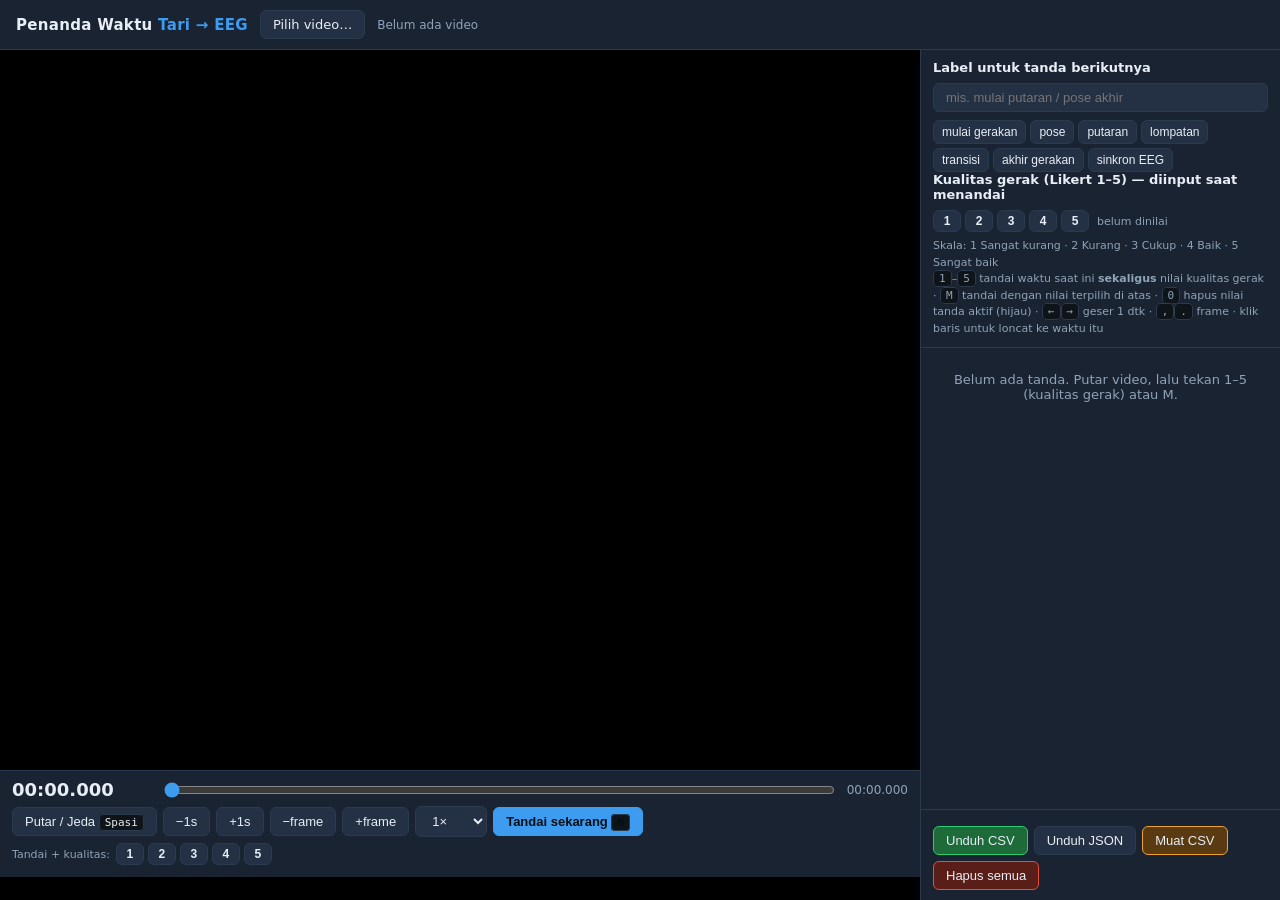
<file: tools/penanda-waktu-tari.html>
<!DOCTYPE html>
<html lang="id">
<head>
  <meta charset="UTF-8" />
  <meta name="viewport" content="width=device-width, initial-scale=1" />
  <title>Penanda Waktu Tari → EEG</title>
  <style>
    :root {
      --bg: #0f1419;
      --panel: #1a2332;
      --border: #2a3a4f;
      --text: #e8eef6;
      --muted: #8fa3b8;
      --accent: #3d9cf0;
      --accent2: #2ecc71;
      --warn: #f0a030;
      --danger: #e74c3c;
    }
    * { box-sizing: border-box; }
    body {
      margin: 0;
      font-family: "Segoe UI", system-ui, sans-serif;
      background: var(--bg);
      color: var(--text);
      height: 100vh;
      display: flex;
      flex-direction: column;
    }
    header {
      padding: 10px 16px;
      background: var(--panel);
      border-bottom: 1px solid var(--border);
      display: flex;
      align-items: center;
      gap: 12px;
      flex-wrap: wrap;
    }
    header h1 {
      font-size: 15px;
      font-weight: 600;
      margin: 0;
      letter-spacing: 0.02em;
    }
    header h1 span { color: var(--accent); }
    .file-btn {
      position: relative;
      overflow: hidden;
    }
    .file-btn input { position: absolute; inset: 0; opacity: 0; cursor: pointer; }
    button, .file-btn, select, input[type="text"] {
      background: #243044;
      color: var(--text);
      border: 1px solid var(--border);
      border-radius: 6px;
      padding: 6px 12px;
      font-size: 13px;
      cursor: pointer;
    }
    button:hover, .file-btn:hover { border-color: var(--accent); }
    button.primary { background: var(--accent); border-color: var(--accent); color: #061018; font-weight: 600; }
    button.good { background: #1e6b3a; border-color: #2ecc71; }
    button.warn { background: #5a3a10; border-color: var(--warn); }
    button.danger { background: #5a1e18; border-color: var(--danger); }
    .meta { color: var(--muted); font-size: 12px; }
    main {
      flex: 1;
      display: grid;
      grid-template-columns: 1fr 360px;
      min-height: 0;
    }
    .player-wrap {
      display: flex;
      flex-direction: column;
      min-width: 0;
      background: #000;
    }
    video {
      width: 100%;
      flex: 1;
      max-height: calc(100vh - 180px);
      background: #000;
      outline: none;
    }
    .controls {
      padding: 8px 12px 12px;
      background: var(--panel);
      border-top: 1px solid var(--border);
    }
    .time-row {
      display: flex;
      align-items: center;
      gap: 10px;
      margin-bottom: 6px;
    }
    #clock {
      font-variant-numeric: tabular-nums;
      font-size: 18px;
      font-weight: 600;
      min-width: 140px;
    }
    input[type="range"] { flex: 1; accent-color: var(--accent); }
    .btn-row { display: flex; flex-wrap: wrap; gap: 6px; align-items: center; }
    .speed { width: 72px; }
    aside {
      border-left: 1px solid var(--border);
      background: var(--panel);
      display: flex;
      flex-direction: column;
      min-height: 0;
    }
    .aside-head {
      padding: 10px 12px;
      border-bottom: 1px solid var(--border);
    }
    .aside-head h2 { margin: 0 0 8px; font-size: 13px; font-weight: 600; }
    .label-row { display: flex; gap: 6px; }
    .label-row input { flex: 1; }
    .presets { display: flex; flex-wrap: wrap; gap: 4px; margin-top: 8px; }
    .presets button { padding: 4px 8px; font-size: 12px; }
    .list {
      flex: 1;
      overflow: auto;
      padding: 8px;
    }
    .mark {
      display: grid;
      grid-template-columns: 88px 1fr auto;
      gap: 6px;
      align-items: center;
      padding: 6px 8px;
      border: 1px solid var(--border);
      border-radius: 6px;
      margin-bottom: 6px;
      font-size: 13px;
      cursor: pointer;
    }
    .mark:hover { border-color: var(--accent); }
    .mark .t {
      font-variant-numeric: tabular-nums;
      color: var(--accent);
      font-weight: 600;
    }
    .mark input {
      width: 100%;
      padding: 4px 6px;
    }
    .mark .del { padding: 2px 8px; font-size: 12px; }
    .mark.active { border-color: var(--accent2); }
    .likert {
      display: flex;
      align-items: center;
      gap: 4px;
      flex-wrap: wrap;
    }
    .mark .likert { grid-column: 1 / -1; }
    .likert .lk-title { font-size: 11px; color: var(--muted); margin-right: 2px; }
    .likert button {
      width: 28px;
      padding: 3px 0;
      font-size: 12px;
      font-weight: 600;
      text-align: center;
    }
    .likert button.on { color: #061018; }
    .likert button.on[data-v="1"] { background: #e74c3c; border-color: #e74c3c; }
    .likert button.on[data-v="2"] { background: #f0a030; border-color: #f0a030; }
    .likert button.on[data-v="3"] { background: #f1c40f; border-color: #f1c40f; }
    .likert button.on[data-v="4"] { background: #8bd346; border-color: #8bd346; }
    .likert button.on[data-v="5"] { background: #2ecc71; border-color: #2ecc71; }
    .likert .lk-desc { font-size: 11px; color: var(--muted); margin-left: 4px; }
    .likert-head { margin-top: 10px; }
    .summary { font-size: 12px; color: var(--muted); width: 100%; }
    .empty { color: var(--muted); font-size: 13px; padding: 16px; text-align: center; }
    .aside-foot {
      padding: 10px 12px;
      border-top: 1px solid var(--border);
      display: flex;
      flex-wrap: wrap;
      gap: 6px;
    }
    kbd {
      background: #0f1419;
      border: 1px solid var(--border);
      border-radius: 4px;
      padding: 1px 5px;
      font-size: 11px;
    }
    .help { font-size: 11px; color: var(--muted); line-height: 1.5; margin-top: 6px; }
    @media (max-width: 860px) {
      main { grid-template-columns: 1fr; grid-template-rows: auto 1fr; }
      aside { border-left: none; border-top: 1px solid var(--border); max-height: 40vh; }
    }
  </style>
</head>
<body>
  <header>
    <h1>Penanda Waktu <span>Tari → EEG</span></h1>
    <label class="file-btn">
      Pilih video…
      <input type="file" id="file" accept="video/*" />
    </label>
    <span class="meta" id="filename">Belum ada video</span>
    <span class="meta" id="duration"></span>
  </header>
  <main>
    <div class="player-wrap">
      <video id="vid" playsinline></video>
      <div class="controls">
        <div class="time-row">
          <span id="clock">00:00.000</span>
          <input type="range" id="seek" min="0" max="0" step="0.001" value="0" />
          <span class="meta" id="durLabel">00:00.000</span>
        </div>
        <div class="btn-row">
          <button id="btnPlay">Putar / Jeda <kbd>Spasi</kbd></button>
          <button id="btnBack">−1s</button>
          <button id="btnFwd">+1s</button>
          <button id="btnFrameB">−frame</button>
          <button id="btnFrameF">+frame</button>
          <select id="speed" class="speed" title="Kecepatan">
            <option value="0.25">0.25×</option>
            <option value="0.5">0.5×</option>
            <option value="0.75">0.75×</option>
            <option value="1" selected>1×</option>
            <option value="1.25">1.25×</option>
            <option value="1.5">1.5×</option>
          </select>
          <button class="primary" id="btnMark">Tandai sekarang <kbd>M</kbd></button>
          <span class="likert" id="quickScore" title="Tandai sekarang + kualitas gerak"><span class="lk-title">Tandai + kualitas:</span><button data-v="1">1</button><button data-v="2">2</button><button data-v="3">3</button><button data-v="4">4</button><button data-v="5">5</button></span>
        </div>
      </div>
    </div>
    <aside>
      <div class="aside-head">
        <h2>Label untuk tanda berikutnya</h2>
        <div class="label-row">
          <input type="text" id="nextLabel" placeholder="mis. mulai putaran / pose akhir" />
        </div>
        <div class="presets">
          <button data-l="mulai gerakan">mulai gerakan</button>
          <button data-l="pose">pose</button>
          <button data-l="putaran">putaran</button>
          <button data-l="lompatan">lompatan</button>
          <button data-l="transisi">transisi</button>
          <button data-l="akhir gerakan">akhir gerakan</button>
          <button data-l="sinkron EEG">sinkron EEG</button>
        </div>
        <h2 class="likert-head">Kualitas gerak (Likert 1–5) — diinput saat menandai</h2>
        <div class="likert" id="nextScore">
          <button data-v="1" title="1 – Sangat kurang">1</button>
          <button data-v="2" title="2 – Kurang">2</button>
          <button data-v="3" title="3 – Cukup">3</button>
          <button data-v="4" title="4 – Baik">4</button>
          <button data-v="5" title="5 – Sangat baik">5</button>
          <span class="lk-desc" id="nextScoreDesc">belum dinilai</span>
        </div>
        <div class="help">
          Skala: 1 Sangat kurang · 2 Kurang · 3 Cukup · 4 Baik · 5 Sangat baik<br />
          <kbd>1</kbd>–<kbd>5</kbd> tandai waktu saat ini <b>sekaligus</b> nilai kualitas gerak ·
          <kbd>M</kbd> tandai dengan nilai terpilih di atas ·
          <kbd>0</kbd> hapus nilai tanda aktif (hijau) ·
          <kbd>←</kbd><kbd>→</kbd> geser 1 dtk ·
          <kbd>,</kbd><kbd>.</kbd> frame ·
          klik baris untuk loncat ke waktu itu
        </div>
      </div>
      <div class="list" id="list">
        <div class="empty" id="empty">Belum ada tanda. Putar video, lalu tekan 1–5 (kualitas gerak) atau M.</div>
      </div>
      <div class="aside-foot">
        <div class="summary" id="summary"></div>
        <button class="good" id="btnCsv">Unduh CSV</button>
        <button id="btnJson">Unduh JSON</button>
        <button class="warn" id="btnLoad">Muat CSV</button>
        <button class="danger" id="btnClear">Hapus semua</button>
        <input type="file" id="csvIn" accept=".csv,text/csv" hidden />
      </div>
    </aside>
  </main>

<script>
(() => {
  const vid = document.getElementById("vid");
  const file = document.getElementById("file");
  const seek = document.getElementById("seek");
  const clock = document.getElementById("clock");
  const durLabel = document.getElementById("durLabel");
  const durationEl = document.getElementById("duration");
  const filenameEl = document.getElementById("filename");
  const listEl = document.getElementById("list");
  const emptyEl = document.getElementById("empty");
  const nextLabel = document.getElementById("nextLabel");
  const speed = document.getElementById("speed");

  const nextScoreEl = document.getElementById("nextScore");
  const nextScoreDesc = document.getElementById("nextScoreDesc");
  const summaryEl = document.getElementById("summary");

  let marks = []; // {id, t, label, score}  score: 1–5 atau null
  let videoName = "";
  let nextScore = null;
  let activeId = null; // tanda yang menerima nilai dari tombol 1–5
  const FPS_FALLBACK = 30;
  const LIKERT = { 1: "Sangat kurang", 2: "Kurang", 3: "Cukup", 4: "Baik", 5: "Sangat baik" };

  function scoreText(s) { return s ? `${s} – ${LIKERT[s]}` : "belum dinilai"; }

  function parseScore(v) {
    const n = parseInt(v, 10);
    return n >= 1 && n <= 5 ? n : null;
  }

  function renderNextScore() {
    nextScoreEl.querySelectorAll("button").forEach(b => b.classList.toggle("on", +b.dataset.v === nextScore));
    nextScoreDesc.textContent = scoreText(nextScore);
  }

  nextScoreEl.querySelectorAll("button").forEach(b => {
    b.onclick = () => {
      const v = +b.dataset.v;
      nextScore = nextScore === v ? null : v; // klik ulang untuk membatalkan
      renderNextScore();
    };
  });

  document.querySelectorAll("#quickScore button").forEach(b => {
    b.onclick = () => addMark(vid.currentTime, nextLabel.value, +b.dataset.v);
  });

  function setScore(id, v) {
    const m = marks.find(x => x.id === id);
    if (!m) return;
    m.score = v;
    render();
  }

  function fmt(t) {
    if (!isFinite(t) || t < 0) t = 0;
    const ms = Math.round((t % 1) * 1000);
    const s = Math.floor(t) % 60;
    const m = Math.floor(t / 60) % 60;
    const h = Math.floor(t / 3600);
    const core = `${String(m).padStart(2,"0")}:${String(s).padStart(2,"0")}.${String(ms).padStart(3,"0")}`;
    return h > 0 ? `${h}:${core}` : core;
  }

  function parseTime(str) {
    const p = String(str).trim().split(":");
    if (p.length === 3) return (+p[0])*3600 + (+p[1])*60 + parseFloat(p[2]);
    if (p.length === 2) return (+p[0])*60 + parseFloat(p[1]);
    return parseFloat(str) || 0;
  }

  let dragging = false;   // slider sedang digeser pengguna
  let fixingDuration = false;

  // Durasi yang bisa dipakai: duration jika valid, jika tidak ujung rentang seekable.
  function knownDuration() {
    if (isFinite(vid.duration) && vid.duration > 0) return vid.duration;
    const s = vid.seekable;
    if (s && s.length && isFinite(s.end(s.length - 1))) return s.end(s.length - 1);
    return 0;
  }

  function updateDuration() {
    const d = knownDuration();
    seek.max = d > 0 ? d : Math.max(1, vid.currentTime || 0);
    durLabel.textContent = fmt(d);
    durationEl.textContent = d > 0 ? "Durasi " + fmt(d) : "";
  }

  function tick() {
    clock.textContent = fmt(vid.currentTime || 0);
    if (!knownDuration() && vid.currentTime > +seek.max) seek.max = vid.currentTime;
    if (!dragging) seek.value = vid.currentTime || 0;
  }

  vid.addEventListener("timeupdate", tick);
  vid.addEventListener("seeked", tick);
  requestAnimationFrame(function loop() { tick(); requestAnimationFrame(loop); });

  vid.addEventListener("loadedmetadata", () => {
    updateDuration();
    // Sebagian file (mis. .webm hasil rekaman) tidak menyimpan durasi → duration = Infinity.
    // Loncat jauh ke akhir memaksa browser menghitung durasinya, lalu kembali ke awal.
    if (!isFinite(vid.duration)) {
      fixingDuration = true;
      vid.currentTime = 1e101;
    }
  });
  vid.addEventListener("durationchange", () => {
    updateDuration();
    if (fixingDuration && isFinite(vid.duration)) {
      fixingDuration = false;
      vid.currentTime = 0;
    }
  });

  file.addEventListener("change", () => {
    const f = file.files[0];
    if (!f) return;
    videoName = f.name;
    filenameEl.textContent = f.name;
    fixingDuration = false;
    dragging = false;
    const url = URL.createObjectURL(f);
    vid.src = url;
    vid.play().catch(() => {});
  });

  // Tandai saat slider digeser agar tick() tidak menimpa posisinya (":active" tidak andal di Safari/layar sentuh).
  seek.addEventListener("pointerdown", () => { dragging = true; });
  window.addEventListener("pointerup", () => { dragging = false; });
  window.addEventListener("pointercancel", () => { dragging = false; });
  seek.addEventListener("input", () => {
    vid.currentTime = +seek.value;
    clock.textContent = fmt(+seek.value);
  });
  seek.addEventListener("change", () => { vid.currentTime = +seek.value; dragging = false; });
  speed.addEventListener("change", () => { vid.playbackRate = +speed.value; });

  document.getElementById("btnPlay").onclick = () => vid.paused ? vid.play() : vid.pause();
  document.getElementById("btnBack").onclick = () => { vid.currentTime = Math.max(0, vid.currentTime - 1); };
  document.getElementById("btnFwd").onclick = () => { vid.currentTime = Math.min(knownDuration() || Infinity, vid.currentTime + 1); };
  document.getElementById("btnFrameB").onclick = () => { vid.pause(); vid.currentTime = Math.max(0, vid.currentTime - 1/FPS_FALLBACK); };
  document.getElementById("btnFrameF").onclick = () => { vid.pause(); vid.currentTime = vid.currentTime + 1/FPS_FALLBACK; };

  document.querySelectorAll(".presets button").forEach(b => {
    b.onclick = () => { nextLabel.value = b.dataset.l; nextLabel.focus(); };
  });

  function addMark(t, label, score = nextScore) {
    const id = crypto.randomUUID ? crypto.randomUUID() : String(Date.now() + Math.random());
    marks.push({ id, t: +t.toFixed(3), label: label || nextLabel.value || "", score });
    marks.sort((a,b) => a.t - b.t);
    activeId = id;
    render();
  }

  document.getElementById("btnMark").onclick = () => addMark(vid.currentTime, nextLabel.value);

  function render() {
    listEl.querySelectorAll(".mark").forEach(n => n.remove());
    emptyEl.style.display = marks.length ? "none" : "block";
    if (!marks.some(m => m.id === activeId)) activeId = marks.length ? marks[marks.length - 1].id : null;
    marks.forEach(m => {
      const row = document.createElement("div");
      row.className = "mark" + (m.id === activeId ? " active" : "");
      const lk = [1,2,3,4,5].map(v =>
        `<button data-v="${v}" class="${m.score === v ? "on" : ""}" title="${v} – ${LIKERT[v]}">${v}</button>`
      ).join("");
      row.innerHTML = `
        <span class="t">${fmt(m.t)}</span>
        <input type="text" value="${m.label.replace(/&/g,"&amp;").replace(/"/g,"&quot;").replace(/</g,"&lt;")}" />
        <button class="del danger">×</button>
        <div class="likert">
          <span class="lk-title">Kualitas gerak</span>${lk}
          <span class="lk-desc">${scoreText(m.score)}</span>
        </div>`;
      row.querySelector("input").addEventListener("change", e => { m.label = e.target.value; });
      row.querySelector("input").addEventListener("focus", () => {
        activeId = m.id;
        listEl.querySelectorAll(".mark").forEach(n => n.classList.remove("active"));
        row.classList.add("active");
      });
      row.querySelectorAll(".likert button").forEach(b => {
        b.onclick = ev => {
          ev.stopPropagation();
          const v = +b.dataset.v;
          activeId = m.id;
          setScore(m.id, m.score === v ? null : v);
        };
      });
      row.querySelector(".del").onclick = ev => {
        ev.stopPropagation();
        marks = marks.filter(x => x.id !== m.id);
        render();
      };
      row.addEventListener("click", ev => {
        if (ev.target.tagName === "INPUT" || ev.target.tagName === "BUTTON") return;
        vid.currentTime = m.t;
        activeId = m.id;
        render();
      });
      listEl.appendChild(row);
    });
    renderSummary();
  }

  function renderSummary() {
    const scored = marks.filter(m => m.score);
    if (!marks.length) { summaryEl.textContent = ""; return; }
    if (!scored.length) { summaryEl.textContent = `${marks.length} tanda · belum ada nilai kualitas gerak`; return; }
    const mean = scored.reduce((s, m) => s + m.score, 0) / scored.length;
    const dist = [1,2,3,4,5].map(v => `${v}:${scored.filter(m => m.score === v).length}`).join(" ");
    summaryEl.textContent =
      `${marks.length} tanda · ${scored.length} dinilai · rata-rata ${mean.toFixed(2)} · sebaran ${dist}`;
  }

  function csvEscape(s) {
    s = String(s ?? "");
    if (/[",\n]/.test(s)) return `"${s.replace(/"/g,'""')}"`;
    return s;
  }

  document.getElementById("btnCsv").onclick = () => {
    const header = "urutan,waktu_detik,waktu_hhmmss,label,kualitas_gerak,kategori_kualitas,nama_video";
    const rows = marks.map((m,i) =>
      [i+1, m.t.toFixed(3), fmt(m.t), csvEscape(m.label),
       m.score ?? "", m.score ? LIKERT[m.score] : "", csvEscape(videoName)].join(",")
    );
    download((videoName || "tanda") + "_timestamps.csv", [header, ...rows].join("\n"));
  };

  document.getElementById("btnJson").onclick = () => {
    const payload = {
      video: videoName,
      duration_s: vid.duration || null,
      movement_quality_scale: { type: "likert", min: 1, max: 5, labels: LIKERT },
      marks: marks.map(m => ({
        time_s: m.t, time_fmt: fmt(m.t), label: m.label,
        movement_quality: m.score ?? null,
        movement_quality_label: m.score ? LIKERT[m.score] : null
      }))
    };
    download((videoName || "tanda") + "_timestamps.json", JSON.stringify(payload, null, 2));
  };

  function download(name, text) {
    const blob = new Blob([text], { type: "text/plain;charset=utf-8" });
    const a = document.createElement("a");
    a.href = URL.createObjectURL(blob);
    a.download = name;
    a.click();
  }

  document.getElementById("btnClear").onclick = () => {
    if (marks.length && confirm("Hapus semua tanda?")) { marks = []; render(); }
  };

  document.getElementById("btnLoad").onclick = () => document.getElementById("csvIn").click();
  document.getElementById("csvIn").addEventListener("change", e => {
    const f = e.target.files[0];
    if (!f) return;
    const reader = new FileReader();
    reader.onload = () => {
      const lines = String(reader.result).split(/\r?\n/).filter(Boolean);
      if (!lines.length) return;
      const hasHeader = lines[0].toLowerCase().includes("waktu");
      const head = hasHeader ? parseCsvLine(lines[0]).map(h => h.trim().toLowerCase()) : [];
      // cari kolom berdasarkan nama; fallback ke urutan lama (tanpa kualitas_gerak)
      const col = (name, fallback) => { const k = head.indexOf(name); return k >= 0 ? k : fallback; };
      const cT = col("waktu_detik", 1), cL = col("label", 3), cS = col("kualitas_gerak", col("nilai_gerak", -1));
      const loaded = [];
      for (let i = hasHeader ? 1 : 0; i < lines.length; i++) {
        const cols = parseCsvLine(lines[i]);
        const t = parseFloat(cols[cT]);
        if (!isFinite(t)) continue;
        loaded.push({
          id: "load-" + i,
          t: +t.toFixed(3),
          label: cols[cL] || "",
          score: cS >= 0 ? parseScore(cols[cS]) : null
        });
      }
      marks = loaded.sort((a,b) => a.t - b.t);
      render();
    };
    reader.readAsText(f);
    e.target.value = "";
  });

  function parseCsvLine(line) {
    const out = [];
    let cur = "", q = false;
    for (let i = 0; i < line.length; i++) {
      const c = line[i];
      if (q) {
        if (c === '"' && line[i+1] === '"') { cur += '"'; i++; }
        else if (c === '"') q = false;
        else cur += c;
      } else if (c === '"') q = true;
      else if (c === ",") { out.push(cur); cur = ""; }
      else cur += c;
    }
    out.push(cur);
    return out;
  }

  window.addEventListener("keydown", e => {
    const tag = (e.target.tagName || "").toLowerCase();
    if (tag === "input" || tag === "textarea") return;
    if (e.code === "Space") { e.preventDefault(); vid.paused ? vid.play() : vid.pause(); }
    if (e.key === "m" || e.key === "M") { e.preventDefault(); addMark(vid.currentTime, nextLabel.value); }
    if (e.key === "ArrowLeft") { e.preventDefault(); vid.currentTime = Math.max(0, vid.currentTime - (e.shiftKey ? 5 : 1)); }
    if (e.key === "ArrowRight") { e.preventDefault(); vid.currentTime += (e.shiftKey ? 5 : 1); }
    if (e.key === ",") { e.preventDefault(); vid.pause(); vid.currentTime = Math.max(0, vid.currentTime - 1/FPS_FALLBACK); }
    if (e.key === ".") { e.preventDefault(); vid.pause(); vid.currentTime += 1/FPS_FALLBACK; }
    if (e.ctrlKey || e.metaKey || e.altKey) return;
    if (/^[1-5]$/.test(e.key)) {
      // tandai waktu saat ini sekaligus menilai kualitas gerak
      e.preventDefault();
      addMark(vid.currentTime, nextLabel.value, parseScore(e.key));
    }
    if (e.key === "0" && activeId) { e.preventDefault(); setScore(activeId, null); }
  });
})();
</script>
</body>
</html>
</file>
